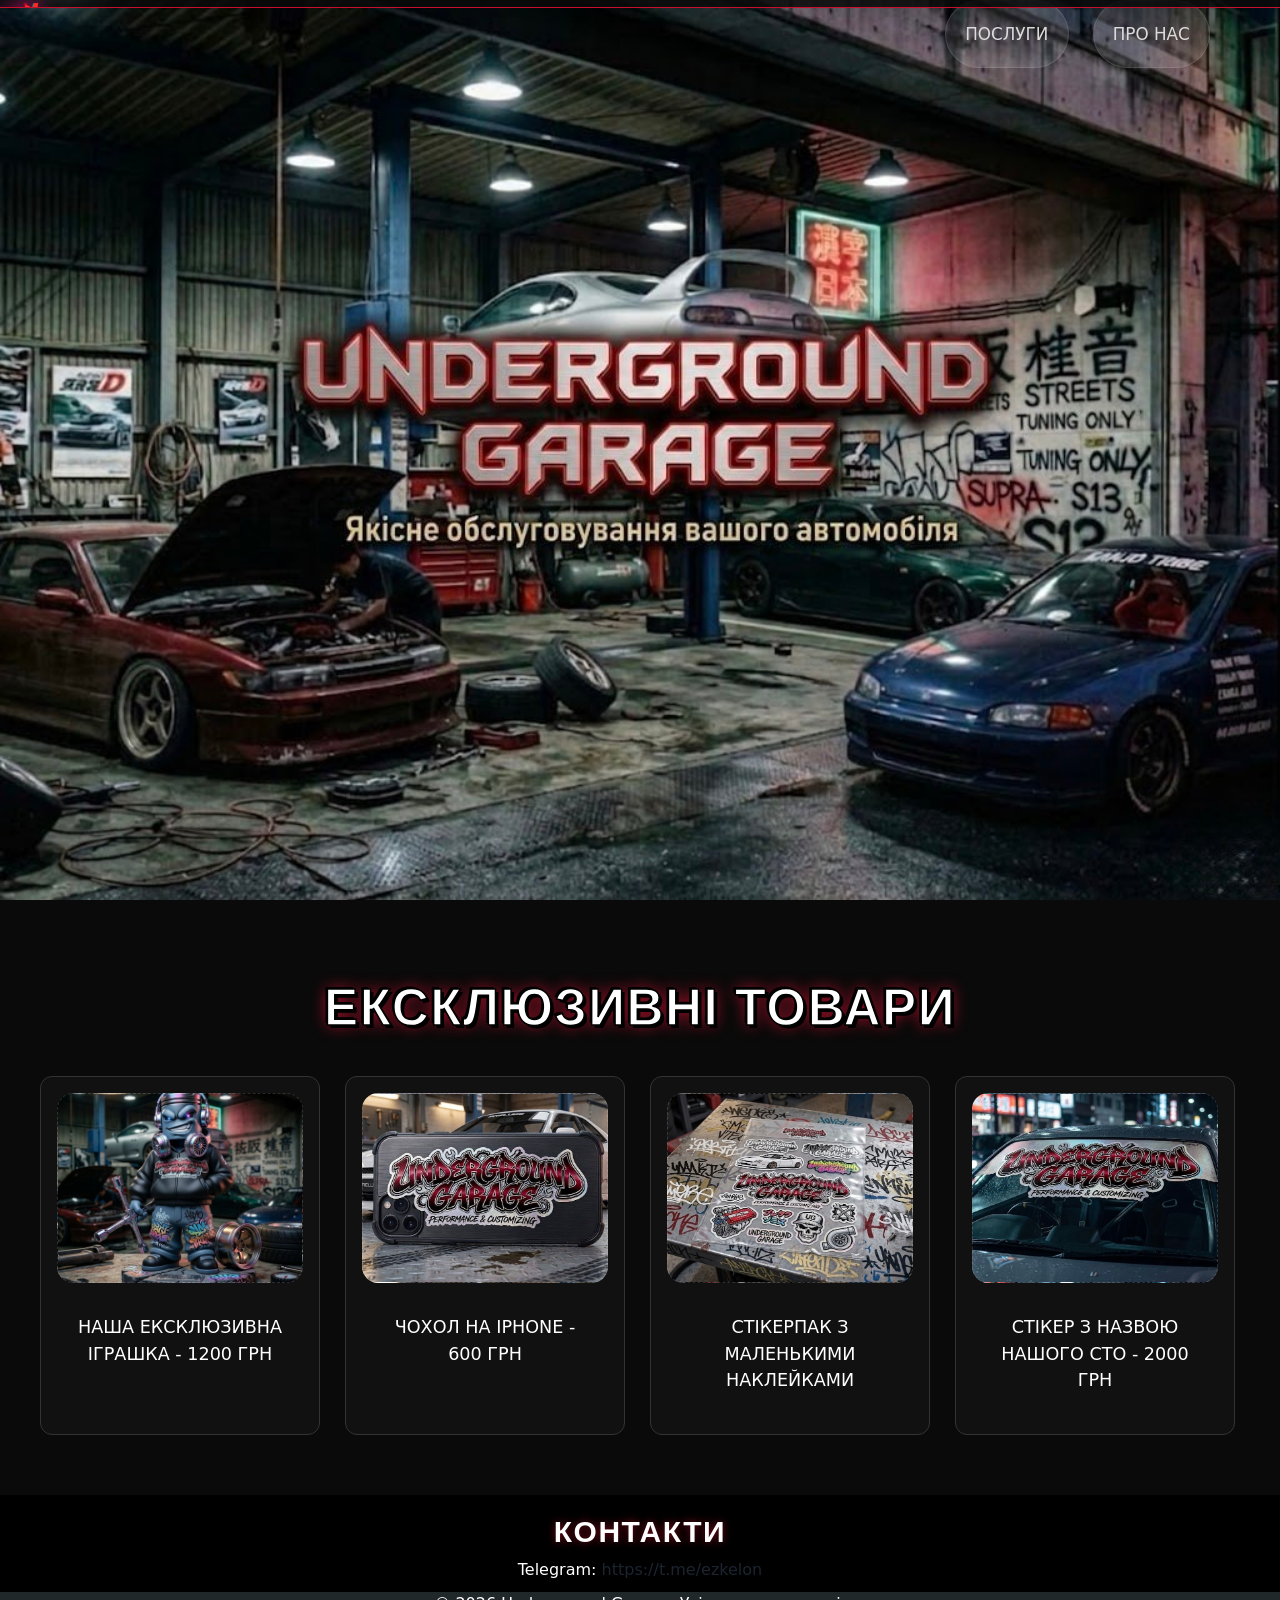
<file: index.html>
﻿<!DOCTYPE HTML>
<html>
<head>
<meta charset="UTF-8">
<title>Underground Garage</title>
<link href="css/bootstrap.css" rel='stylesheet' type='text/css' />
<link href="css/theme-style.css" rel='stylesheet' type='text/css' />
<script src='js/jquery.js'></script>
<script src='js/my.js'></script>
</head>
<body>
<!-- PROGRESS BAR -->
<div class="progress-container">
    <div class="progress-bar" id="progressBar"></div>
    <div class="car" id="car">🏎️</div>
</div>

<!-- Header --> 
<div id="home" class="header">
	<div class="container">
		<nav class="main-nav">
			<!--<a href="index.html" class="home-link">ГОЛОВНА</a>-->
			<a href="services.html">ПОСЛУГИ</a>
			<a href="about.html">ПРО НАС</a>
		</nav>
		<div class="clearfix"></div>
			<div class="hero-text">
			</div>
	</div>
</div>
<!--
<section class="exclusive-products">
    <div class="container">
        <h2 class="text-center section-title">Ексклюзивні товари</h2>
        <div class="product-carousel">
            <button type="button" class="product-card">
                <div class="product-image" style="background-image: url('images/undrnd-sticker.jpg'); background-size: cover; background-position: center;"></div>
                <span>Стікер з назвою нашого СТО - 2000 грн</span>
            </button>
            <button type="button" class="product-card">
                <div class="product-image" style="background-image: url('images/undrgnd-figure.jpg'); background-size: cover; background-position: center;"></div>
                <span>Наша ексклюзивна іграшка - 1200 грн</span>
            </button>
            <button type="button" class="product-card">
                <div class="product-image" style="background-image: url('images/undrgnd-case.jpg'); background-size: cover; background-position: center;"></div>
                <span>Чохол на iPhone - 600 грн</span>
            </button>
            <button type="button" class="product-card">
                <div class="product-image" style="background-image: url('images/undrgnd-stickerpack.jpg'); background-size: cover; background-position: center;"></div>
                <span>Стікерпак з маленькими наклейками</span>
            </button>
            <button type="button" class="product-card">
               <div class="product-image" style="background-image: url('images/undrgnd-charm.jpg'); background-size: cover; background-position: center;"></div>
                <span>Брелок</span>
            </button>
        </div>
    </div>
</section>-->
<section class="products-section">
    <h2 class="section-title">ЕКСКЛЮЗИВНІ ТОВАРИ</h2>
    
    <div class="products-slider">
        <div class="slider-track">
            <!-- Основний набір -->
            <div class="product-card">
                <div class="product-image" style="background-image: url('images/undrgnd-figure.jpg'); background-size: cover; background-position: center;"></div>
                <p>НАША ЕКСКЛЮЗИВНА ІГРАШКА - 1200 ГРН</p>
            </div>
            <div class="product-card">
                <div class="product-image" style="background-image: url('images/undrgnd-case.jpg'); background-size: cover; background-position: center;"></div>
                <p>ЧОХОЛ НА IPHONE - 600 ГРН</p>
            </div>
            <div class="product-card">
                <div class="product-image" style="background-image: url('images/undrgnd-stickerpack.jpg'); background-size: cover; background-position: center;"></div>
                <p>СТІКЕРПАК З МАЛЕНЬКИМИ НАКЛЕЙКАМИ</p>
            </div>
            <div class="product-card">
                <div class="product-image" style="background-image: url('images/undrnd-sticker.jpg'); background-size: cover; background-position: center;"></div>
                <p>СТІКЕР З НАЗВОЮ НАШОГО СТО - 2000 ГРН</p>
            </div>

            <!-- Дублікат для ідеального циклу -->
            <div class="product-card">
                <div class="product-image" style="background-image: url('images/undrgnd-figure.jpg'); background-size: cover; background-position: center;"></div>
                <p>НАША ЕКСКЛЮЗИВНА ІГРАШКА - 1200 ГРН</p>
            </div>
            <div class="product-card">
               <div class="product-image" style="background-image: url('images/undrgnd-case.jpg'); background-size: cover; background-position: center;"></div>
                <p>ЧОХОЛ НА IPHONE - 600 ГРН</p>
            </div>
            <div class="product-card">
                <div class="product-image" style="background-image: url('images/undrgnd-stickerpack.jpg'); background-size: cover; background-position: center;"></div>
                <p>СТІКЕРПАК З МАЛЕНЬКИМИ НАКЛЕЙКАМИ</p>
            </div>
            <div class="product-card">
                <div class="product-image" style="background-image: url('images/undrnd-sticker.jpg'); background-size: cover; background-position: center;"></div>
                <p>СТІКЕР З НАЗВОЮ НАШОГО СТО - 2000 ГРН</p>
            </div>
        </div>
    </div>
</section>
<!-- Footer -->
 <div id="contacts" class="contacts">
	<div class="container">
		<h2 class="text-center">Контакти</h2>
		<p class="text-center">Telegram: <a href="https://t.me/ezkelon" target="_blank" rel="noopener noreferrer">https://t.me/ezkelon</a></p>
	</div>
</div>
<div class="footer">
	<div class="container text-center">
		<p>&copy; 2026 Underground Garage. Усі права захищені.</p>
	</div>
</div>

</body>
</html>
</file>
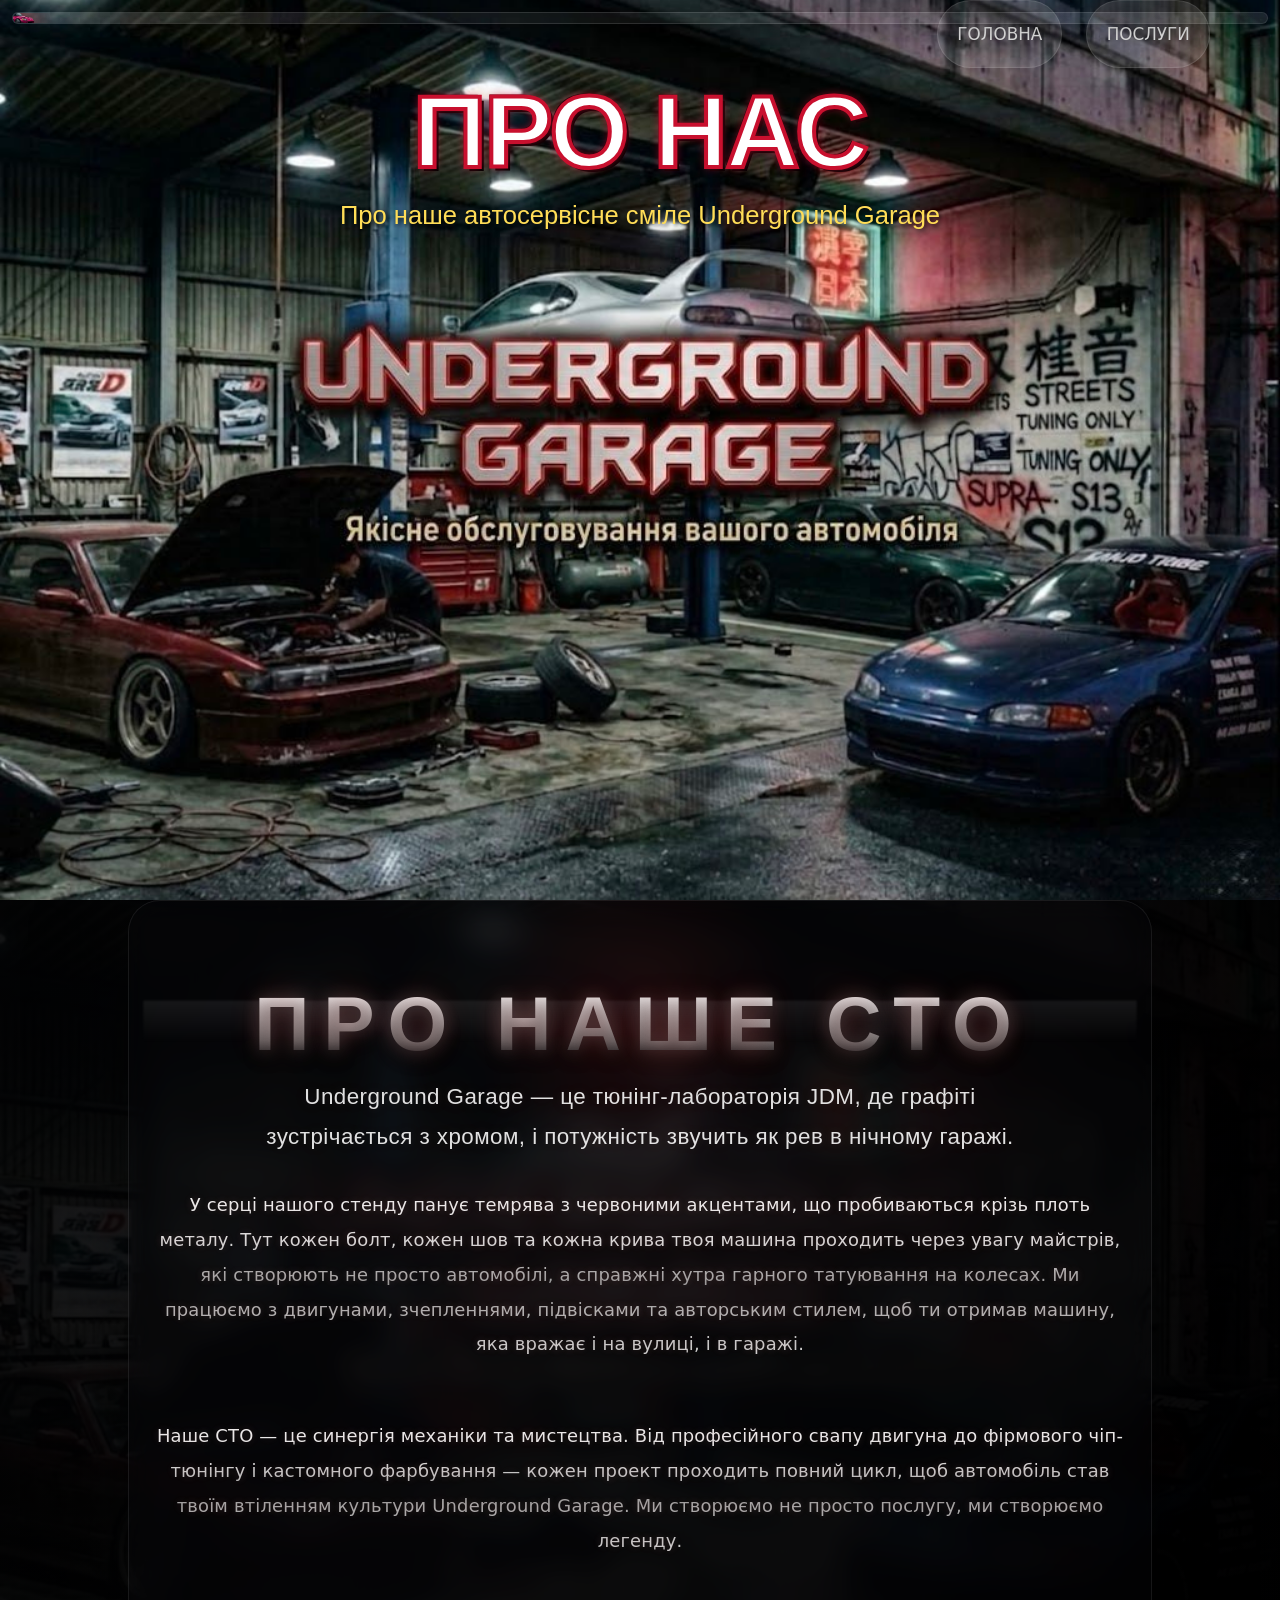
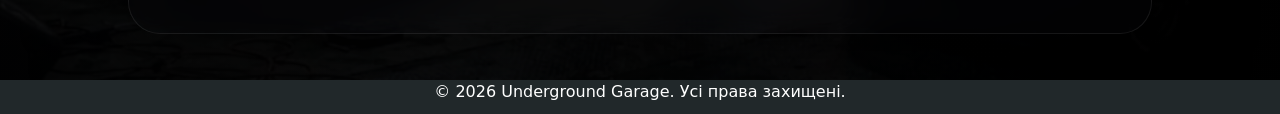
<file: about.html>
<!DOCTYPE HTML>
<html>
<head>
<meta charset="UTF-8">
<title>Underground Garage - Про нас</title>
<link href="css/bootstrap.css" rel='stylesheet' type='text/css' />
<link href="css/theme-style.css" rel='stylesheet' type='text/css' />
<script src='js/jquery.js'></script>
<script src='js/my.js'></script>
</head>
<body>
<div class="scroll-progress">
    <div class="scroll-track">
        <div class="scroll-fill"><div class="scroll-car"></div></div>
    </div>
</div>

<!-- Header --> 
<div id="home" class="header">
	<div class="container">
		<nav class="main-nav">
			<a href="index.html" class="home-link">ГОЛОВНА</a>
			<a href="services.html">ПОСЛУГИ</a>
		</nav>
		<div class="clearfix"></div>
		<div class="hero-text">
			<h1 class="underground-title">ПРО НАС</h1>
			<p class="underground-subtitle">Про наше автосервісне сміле Underground Garage</p>
		</div>
	</div>
</div>

<section class="about-hero">
	<div class="hero-overlay"></div>
	<div class="container about-copy">
		<h1 class="about-title">ПРО НАШЕ СТО</h1>
		<p class="about-intro">Underground Garage — це тюнінг-лабораторія JDM, де графіті зустрічається з хромом, і потужність звучить як рев в нічному гаражі.</p>
		<div class="about-content">
			<p class="about-text">У серці нашого стенду панує темрява з червоними акцентами, що пробиваються крізь плоть металу. Тут кожен болт, кожен шов та кожна крива твоя машина проходить через увагу майстрів, які створюють не просто автомобілі, а справжні хутра гарного татуювання на колесах. Ми працюємо з двигунами, зчепленнями, підвісками та авторським стилем, щоб ти отримав машину, яка вражає і на вулиці, і в гаражі.</p>
			<p class="about-text">Наше СТО — це синергія механіки та мистецтва. Від професійного свапу двигуна до фірмового чіп-тюнінгу і кастомного фарбування — кожен проект проходить повний цикл, щоб автомобіль став твоїм втіленням культури Underground Garage. Ми створюємо не просто послугу, ми створюємо легенду.</p>
		</div>
	</div>
</section>

<!-- Footer -->
<div class="footer">
	<div class="container text-center">
		<p>&copy; 2026 Underground Garage. Усі права захищені.</p>
	</div>
</div>

</body>
</html>
</file>
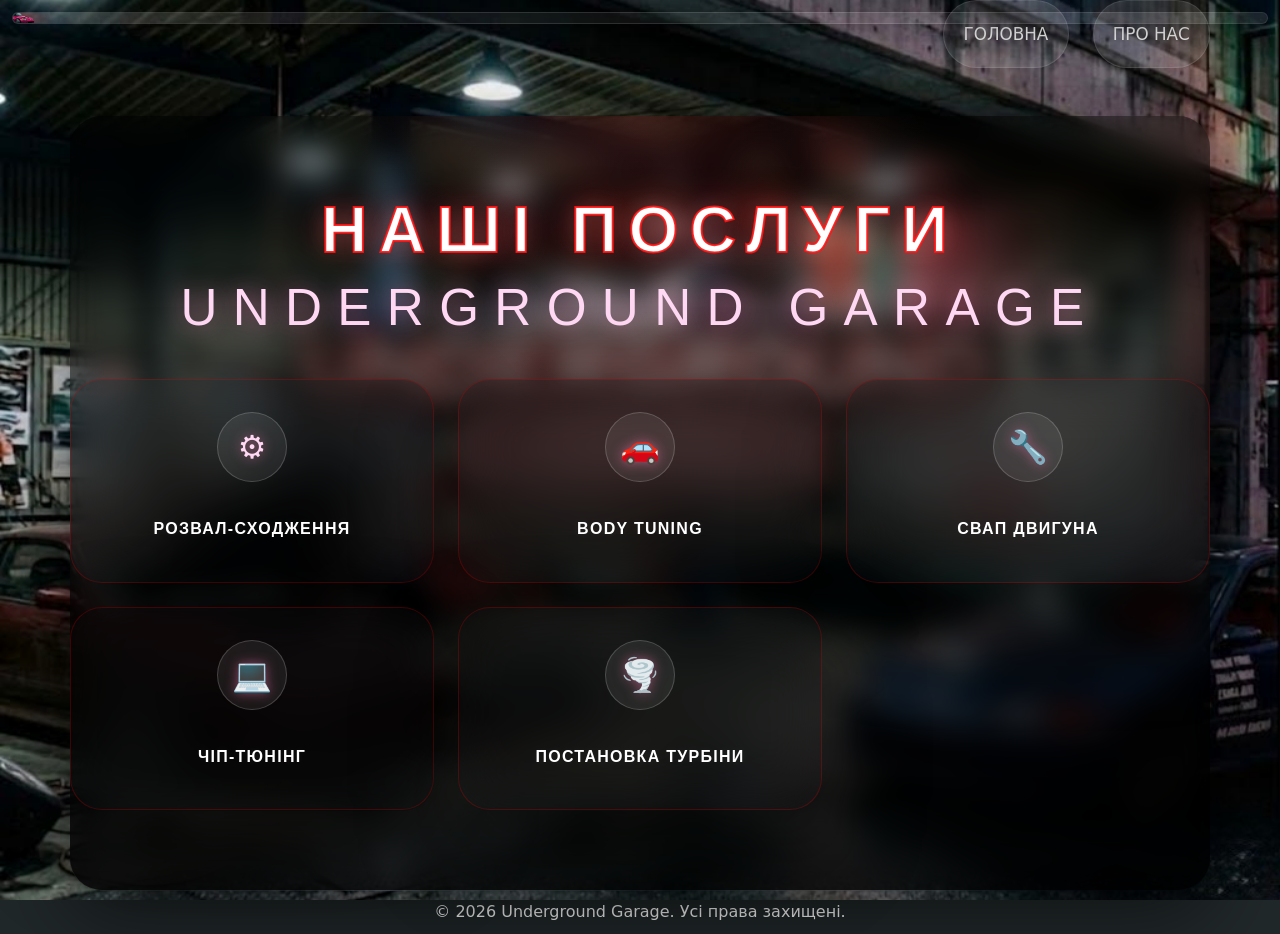
<file: services.html>
<!DOCTYPE HTML>
<html>
<head>
<meta charset="UTF-8">
<title>Underground Garage - Послуги</title>
<link href="css/bootstrap.css" rel='stylesheet' type='text/css' />
<link href="css/theme-style.css" rel='stylesheet' type='text/css' />
<script src='js/jquery.js'></script>
<script src='js/my.js'></script>
</head>
<body>
<div class="scroll-progress">
    <div class="scroll-track">
        <div class="scroll-fill"><div class="scroll-car"></div></div>
    </div>
</div>

<!-- Header --> 
<div id="home" class="header">
	<div class="container">
		<nav class="main-nav">
			<a href="index.html" class="home-link">ГОЛОВНА</a>
			<!--<a href="services.html">ПОСЛУГИ</a>-->
			<a href="about.html">ПРО НАС</a>
		</nav>
		<div class="clearfix"></div>
		<div class="services-hero">
			<div class="hero-copy">
				<h1 class="services-title">НАШІ ПОСЛУГИ</h1>
				<p class="services-logo">UNDERGROUND GARAGE</p>
			</div>
			<div class="services-grid">
				<div class="service-card"><div class="service-icon">⚙</div><h3>Розвал-сходження</h3></div>
				<div class="service-card"><div class="service-icon">🚗</div><h3>Body tuning</h3></div>
				<div class="service-card"><div class="service-icon">🔧</div><h3>Свап двигуна</h3></div>
				<div class="service-card"><div class="service-icon">💻</div><h3>Чіп-тюнінг</h3></div>
				<div class="service-card"><div class="service-icon">🌪️</div><h3>Постановка турбіни</h3></div>
			</div>
		</div>
	</div>
</div>

<!-- Footer -->
<div class="footer">
	<div class="container text-center">
		<p>&copy; 2026 Underground Garage. Усі права захищені.</p>
	</div>
</div>

</body>
</html>
</file>
<file: css/theme-style.css>
﻿html, body{
    font-family: 'Open Sans', sans-serif;
    font-size: 100%;
    margin: 0;
    padding: 0;
    min-height: 100%;
    background-color: #050505;
    color: #fff;
}
body a{
	transition:0.5s all;
	-webkit-transition:0.5s all;
	-moz-transition:0.5s all;
	-o-transition:0.5s all;
	-ms-transition:0.5s all;
}
.scroll-progress {
    position: fixed;
    inset: 0 0 auto 0;
    width: 100%;
    z-index: 9999;
    pointer-events: none;
    padding: 0.75rem 0.75rem 0 0.75rem;
}
.scroll-track {
    position: relative;
    width: 100%;
    height: 12px;
    border-radius: 999px;
    background: rgba(255,255,255,0.06);
    overflow: hidden;
    box-shadow: 0 0 20px rgba(0,0,0,0.35);
    border: 1px solid rgba(255,255,255,0.12);
}
.scroll-fill {
    position: absolute;
    inset: 0 0 auto 0;
    width: 0%;
    height: 100%;
    background: linear-gradient(90deg, rgba(255,0,0,0.9), rgba(220,20,60,0.92), rgba(255,255,255,0.18));
    transition: width 0.15s ease;
}
.scroll-car {
    position: absolute;
    top: 50%;
    right: 0;
    transform: translate(50%, -50%);
    width: 46px;
    height: 26px;
    background-image: url('../images/mini-car.png');
    background-size: contain;
    background-repeat: no-repeat;
    background-position: center;
    filter: drop-shadow(0 0 12px rgba(255, 60, 60, 0.9));
    transition: transform 0.15s ease;
}
.scroll-track::before {
    content: "";
    position: absolute;
    inset: 0;
    background: linear-gradient(90deg, rgba(255,255,255,0.14), transparent 30%, transparent 70%, rgba(255,255,255,0.05));
    pointer-events: none;
}
/*----start-header----*/
.header{
	background:url(../images/undrgndgrg-bg.jpg) no-repeat center center;
	background-size:cover;
	min-height:100vh;
}
.logo{
	float: left;
	margin-top: 2.5em;
}
/*----navbar-nav----*/
.top-nav ul li a{
	color: #ffffff;
	padding: 0.1em 1em;
	font-size: 1.2em;
	font-weight: 500;
}
.top-nav ul li.active a{
	background: url(../images/active-ico.png) no-repeat 50% 100%;
}
.top-nav ul li.contatct-active a{
	border:2px solid #ffffff;
	border-radius:5px;
}
.top-nav ul li.contatct-active a:hover{
	border-color:#FD3B01;
	color:#ffffff;
}
.top-nav ul li a:hover{
	color:#FD3B01;
}
.logo a{
	display:block;
}
.main-nav {
    display: flex;
    justify-content: flex-end;
    gap: 1.5rem;
    font-family: 'Arial Black', sans-serif;
    font-size: 1.05rem;
    text-transform: uppercase;
    color: #dcdcdc;
}

.main-nav a {
    text-decoration: none;
    color: #dcdcdc;
    transition: all 0.25s ease;
    padding: 0.8rem 1.2rem;
    border-radius: 999px;
    background: rgba(220, 220, 220, 0.12);
    border: 1px solid rgba(255, 255, 255, 0.12);
    box-shadow: inset 0 0 18px rgba(255,255,255,0.05);
}

.main-nav a:hover {
    color: #8b0000;
    text-shadow: 0 0 8px rgba(139,0,0,0.7);
    background: rgba(90, 15, 15, 0.18);
    border-color: rgba(139,0,0,0.35);
}

.home-link.hide-on-home {
    display: none !important;
}
/* top-nav */
.top-nav:before,
.top-nav:after {
    content: " ";
    display: table;
}
.top-nav:after {
    clear: both;
}
/*--nav {
	position: relative;
}--*/
nav ul {
	padding: 0;
	float: right;
	margin: 2.2em 0;
}
nav li {
	display: inline;
	position:relative;
}
nav a {
	color: #fff;
	display: inline-block;
	text-align: center;
	text-decoration: none;
	line-height: 40px;
}
nav a:hover{
	text-decoration:none;
	color:#00A2C1;
}
nav a#pull {
	display: none;
}
/*Styles for screen 600px and lower*/
@media screen and (max-width: 768px) {
	nav { 
  		height: auto;
  	}
  	nav ul {
  		width: 100%;
  		display: block;
  		height: auto;
  	}
  	nav li {
  		width: 100%;
  		position: relative;
  	}
  	nav li a {
		border-bottom: 1px solid #eee;
	}
  	nav a {
	  	text-align: left;
	  	width: 100%;
	  	text-indent: 25px;
  	}
  	
}
/*Styles for screen 515px and lower*/
@media only screen and (max-width : 768px) {
	nav {
		border-bottom: 0;
	}
	nav ul {
		display: none;
		height: auto;
		margin:0;
		background: #fff;
		margin-top: 20px;
	}
	nav a#pull {
		display: block;
		position: relative;
		color: #876A6D;
		text-align: right;
		position: absolute;
		top:15px;
		right: 0px;
	}
	nav a#pull:after {
		content:"";
		background: url('nav-icon.png') no-repeat;
		width: 30px;
		height: 30px;
		display: inline-block;
		position: absolute;
		right: 15px;
		top: 10px;
	}
	nav a#pull img{
		margin-right:2%;
	}
	.top-nav ul li a {
		color: #2C3E50;
		padding: 0em 0;
	}
}
/*Smartphone*/
@media only screen and (max-width : 320px) {
	nav li {
		display: block;
		float: none;
		width: 100%;
	}
	nav li a {
		border-bottom: 1px solid #576979;
	}
}
/*---- start-slide-text----*/
.slide-text{
	margin-top: 10em;
}
.slide-text h1{
	color:#ffffff;
	font-family: 'Droid Serif', serif;
	font-size: 3.2em;
	font-weight:700;
}
.slide-text span{
	color: #ffffff;
	font-size: 2em;
	display: block;
}

.underground-title {
    font-family: 'Impact', 'Arial Black', sans-serif;
    font-size: clamp(3.5rem, 8vw, 7rem);
    font-weight: 900;
    text-transform: uppercase;
    color: #ffffff;
    -webkit-text-stroke: 4px #c8102e;
    text-shadow: 
        0 0 10px rgba(200, 16, 46, 0.8),
        4px 4px 0 #000,
        -2px -2px 0 #000;
    letter-spacing: -2px;
    line-height: 0.85;
    text-align: center;
    margin: 0.2em 0 0.3em;
}

.underground-subtitle {
    font-family: 'Arial', sans-serif;
    font-size: clamp(1.1rem, 2.5vw, 1.6rem);
    color: #ffdd57;
    text-align: center;
    text-shadow: 2px 2px 4px rgba(0,0,0,0.8);
    margin-top: -10px;
}

.about-hero {
    position: relative;
    min-height: calc(100vh - 120px);
    background: url(../images/undrgndgrg-bg.jpg) no-repeat center center / cover;
    overflow: hidden;
}

.about-hero::before {
    content: "";
    position: absolute;
    inset: 0;
    background:
        radial-gradient(circle at 50% 15%, rgba(255, 48, 48, 0.16), transparent 18%),
        linear-gradient(135deg, rgba(8, 8, 12, 0.75), rgba(0, 0, 0, 0.92));
    pointer-events: none;
    z-index: 1;
}

.hero-overlay {
    position: absolute;
    inset: 0;
    background: radial-gradient(circle at center, transparent 0%, rgba(0,0,0,0.28) 45%, rgba(0,0,0,0.75) 100%);
    z-index: 2;
    pointer-events: none;
}

.about-copy {
    position: relative;
    z-index: 3;
    max-width: 1024px;
    margin: 0 auto;
    padding: 5.5rem 1.5rem 4rem;
    backdrop-filter: blur(14px);
    background: rgba(10, 10, 14, 0.24);
    border: 1px solid rgba(255,255,255,0.08);
    border-radius: 2rem;
    box-shadow: 0 30px 90px rgba(0,0,0,0.55);
}

.about-title {
    font-family: 'Impact', 'Arial Black', sans-serif;
    font-size: clamp(3.5rem, 6vw, 6.2rem);
    text-transform: uppercase;
    letter-spacing: 0.18em;
    line-height: 0.9;
    text-align: center;
    margin: 0 0 1.2rem;
    color: transparent;
    background: linear-gradient(180deg, #f7f7f7 0%, #d1d1d1 20%, #a9a9a9 45%, #6b6b6b 75%, #121214 100%);
    -webkit-background-clip: text;
    background-clip: text;
    text-shadow:
        0 0 18px rgba(255, 255, 255, 0.22),
        0 0 30px rgba(255, 0, 0, 0.20),
        0 8px 16px rgba(0,0,0,0.45);
    position: relative;
}

.about-title::after {
    content: "";
    position: absolute;
    inset: 0;
    z-index: -1;
    transform: translateY(0.16em) scale(1.02);
    background: linear-gradient(180deg, rgba(255,255,255,0.08), transparent 60%);
    filter: blur(1px);
}

.about-title:hover {
    text-shadow:
        0 0 34px rgba(255, 60, 60, 0.95),
        0 0 48px rgba(255, 0, 0, 0.60),
        0 10px 26px rgba(0,0,0,0.60);
}

.about-intro {
    font-family: 'Arial', sans-serif;
    max-width: 820px;
    margin: 0 auto 2rem;
    color: rgba(255,255,255,0.88);
    font-size: clamp(1.05rem, 1.8vw, 1.4rem);
    text-align: center;
    line-height: 1.75;
    letter-spacing: 0.02em;
    text-shadow: 0 0 12px rgba(255,255,255,0.10), 0 0 20px rgba(255,0,0,0.10);
}

.about-content {
    display: grid;
    gap: 1.5rem;
}

.about-text {
    color: transparent;
    background: linear-gradient(180deg, #f4f4f4 0%, #d9d9d9 30%, #9a9a9a 55%, #d6d6d6 100%);
    -webkit-background-clip: text;
    background-clip: text;
    font-size: clamp(1rem, 1.4vw, 1.12rem);
    line-height: 1.95;
    letter-spacing: 0.01em;
    text-shadow: 0 0 8px rgba(255,255,255,0.16), 0 0 12px rgba(255,20,20,0.10);
    transition: text-shadow 0.25s ease;
}

.about-text:hover {
    text-shadow:
        0 0 24px rgba(255, 85, 85, 0.95),
        0 0 34px rgba(255, 10, 10, 0.65),
        0 10px 24px rgba(0,0,0,0.22);
}

.about-text + .about-text {
    margin-top: 1.4rem;
}

.exclusive-products {
    padding: 4rem 0 2rem;
    background: linear-gradient(180deg, rgba(0,0,0,0) 0%, rgba(5,5,5,1) 20%);
}
.services-hero {
    position: relative;
    padding: 4rem 0 5rem;
    background: rgba(0,0,0,0.08);
    margin-top: 3rem;
    border-radius: 2rem;
    box-shadow: inset 0 0 120px rgba(0,0,0,0.38), 0 24px 80px rgba(0,0,0,0.55);
}
.services-hero::before {
    content: "";
    position: absolute;
    inset: 0;
    background: linear-gradient(180deg, rgba(0,0,0,0.2), rgba(0,0,0,0.75)), radial-gradient(circle at top, rgba(255,50,50,0.18), transparent 30%);
    pointer-events: none;
    border-radius: 2rem;
    backdrop-filter: blur(14px);
}
.services-hero .hero-copy {
    position: relative;
    z-index: 1;
    text-align: center;
    margin-bottom: 2rem;
}
.services-title {
    color: #ffffff;
    font-family: 'Impact', 'Arial Black', sans-serif;
    font-size: clamp(3rem, 5vw, 5.5rem);
    text-transform: uppercase;
    letter-spacing: 0.18em;
    line-height: 0.95;
    text-shadow:
        0 0 22px rgba(255,255,255,0.18),
        0 0 35px rgba(255,32,32,0.6);
    -webkit-text-stroke: 2px rgba(255,20,20,0.9);
}
.services-logo {
    color: #ffd8f4;
    font-family: 'Arial Black', sans-serif;
    font-size: clamp(2.4rem, 4vw, 4rem);
    letter-spacing: 0.30em;
    margin-top: 0.6rem;
    text-shadow: 0 0 22px rgba(255,100,175,0.5), 0 0 35px rgba(255,255,255,0.14);
    position: relative;
    z-index: 1;
}
.services-grid {
    position: relative;
    z-index: 1;
    display: grid;
    grid-template-columns: repeat(3, minmax(0, 1fr));
    gap: 1.5rem;
}
.service-card {
    background: rgba(12, 12, 18, 0.14);
    border: 1px solid rgba(255, 0, 0, 0.22);
    backdrop-filter: blur(28px);
    border-radius: 2rem;
    padding: 2rem 1.6rem;
    color: #f7f7f7;
    display: flex;
    flex-direction: column;
    align-items: center;
    justify-content: center;
    gap: 1rem;
    box-shadow: 0 38px 100px rgba(0,0,0,0.42);
    transition: transform 0.35s ease, border-color 0.35s ease, box-shadow 0.35s ease, background 0.35s ease;
}
.service-card:hover {
    transform: translateY(-10px) scale(1.02);
    background: rgba(16, 16, 28, 0.25);
    border-color: rgba(255, 40, 40, 0.65);
    box-shadow: 0 45px 130px rgba(220, 20, 60, 0.34);
}
.service-icon {
    width: 70px;
    height: 70px;
    border-radius: 50%;
    background: rgba(255,255,255,0.08);
    border: 1px solid rgba(255,255,255,0.18);
    display: grid;
    place-items: center;
    font-size: 2rem;
    color: #ffd8f4;
    text-shadow: 0 0 12px rgba(255,120,180,0.5);
}
.service-card h3 {
    font-size: 1rem;
    font-weight: 700;
    text-transform: uppercase;
    letter-spacing: 0.08em;
    line-height: 1.35;
    text-align: center;
    color: #ffffff;
    text-shadow: 0 0 10px rgba(255,255,255,0.08);
}
.services-hero, .services-hero .hero-copy, .services-logo, .services-grid, .service-card {
    position: relative;
}
@media (max-width: 1080px) {
    .services-grid {
        grid-template-columns: repeat(2, minmax(0, 1fr));
    }
}
@media (max-width: 720px) {
    .services-hero {
        margin-top: 2rem;
        padding: 3rem 1rem 4rem;
    }
    .services-title {
        font-size: clamp(2.4rem, 8vw, 4rem);
    }
    .services-logo {
        font-size: clamp(1.8rem, 6vw, 2.8rem);
    }
    .services-grid {
        grid-template-columns: 1fr;
    }
}
.services-list {
    list-style: none;
    padding: 0;
    margin: 2rem auto 0;
    max-width: 720px;
    display: grid;
    grid-template-columns: repeat(auto-fit, minmax(220px, 1fr));
    gap: 1rem;
}
.services-list li {
    background: rgba(255,255,255,0.06);
    border: 1px solid rgba(255,255,255,0.12);
    border-radius: 1rem;
    padding: 1rem 1.2rem;
    color: #f4f4f4;
    box-shadow: inset 0 0 20px rgba(255,255,255,0.03);
    transition: transform 0.25s ease, border-color 0.25s ease;
}
.services-list li:hover {
    transform: translateY(-3px);
    border-color: rgba(255,221,87,0.45);
}
.exclusive-products .section-title {
    color: #ffffff;
    font-size: clamp(2rem, 3vw, 3rem);
    margin-bottom: 1.5rem;
    text-transform: uppercase;
    letter-spacing: 0.2rem;
}
.product-carousel {
    display: flex;
    gap: 1rem;
    overflow-x: auto;
    scroll-snap-type: x mandatory;
    padding-bottom: 1rem;
    -webkit-overflow-scrolling: touch;
    perspective: 1400px;
}
.product-carousel::-webkit-scrollbar {
    height: 10px;
}
.product-carousel::-webkit-scrollbar-track {
    background: rgba(255,255,255,0.08);
}
.product-carousel::-webkit-scrollbar-thumb {
    background: rgba(255,221,87,0.65);
    border-radius: 999px;
}
.product-card {
    min-width: 240px;
    max-width: 280px;
    flex: 0 0 auto;
    scroll-snap-align: start;
    background: rgba(255,255,255,0.06);
    border: 1px solid rgba(255,255,255,0.12);
    border-radius: 1.25rem;
    padding: 1rem;
    color: #ffffff;
    text-align: center;
    cursor: pointer;
    transform-style: preserve-3d;
    transition: transform 0.35s ease, box-shadow 0.35s ease, border-color 0.35s ease;
}
.product-card:hover {
    transform: translateY(-6px) scale(1.03);
    box-shadow: 0 24px 60px rgba(0,0,0,0.35);
    border-color: #ffdd57;
}
.product-card.tilt {
    transition: transform 0.12s ease;
}
.product-card .product-image {
    min-height: 190px;
    border-radius: 1rem;
    margin-bottom: 1rem;
    background: rgba(255,255,255,0.08);
    border: 1px dashed rgba(255,255,255,0.15);
    display: flex;
    align-items: center;
    justify-content: center;
    color: rgba(255,255,255,0.65);
    font-size: 0.95rem;
    text-transform: uppercase;
    letter-spacing: 0.12em;
}
.product-card span {
    display: block;
    font-size: 1rem;
    font-weight: 700;
    line-height: 1.35;
    letter-spacing: 0.02em;
    text-transform: uppercase;
}
.product-card strong {
    display: block;
    margin-top: 0.75rem;
    font-size: 0.85rem;
    color: #ffdd57;
    font-weight: 600;
}
.product-card:focus {
    outline: 2px solid #ffdd57;
    outline-offset: 3px;
}

.slide-btn{
	color: #fff;
	background: #FD3B01;
	font-size: 1.2em;
	padding: 0.7em 1.8em;
	display: inline-block;
	border-radius: 0.3em;
	-webkit-border-radius: 0.3em;
	-moz-border-radius: 0.3em;
	-o-border-radius: 0.3em;
	margin-top: 0.5em;
}
.slide-btn:hover{
	background:#394346;
	color:#FFF;
	text-decoration:none;
}
/*------start-features-----*/
.features{
	padding:5em 0;
}
.head h3{
	color:#394346;
	font-size:2em;
	font-family: 'Droid Serif', serif;
	font-weight:700;
	margin: 0 0 0.5em 0;
}
.head p{
	color: #8E999C;
	margin: 0 auto;
	width: 64%;
	font-size: 1em;
	line-height: 1.5em;
}
.head h3 span{
	width:12px;
	height:20px;
	display:inline-block;
	background:url(../images/arrow-icon.png)no-repeat 0px 0px;
}
.head-moto-img
{
	width: 160px;
	height: 125px;
}
.features-grid span{
	height:140px;
	width:140px;
	display:inline-block;
	background:#F3F3F3;
	border:10px solid #EBEBEB;
	border-radius:30em;
	-webkit-border-radius:30em;
	-moz-border-radius:30em;
	-o-border-radius:30em;
	-ms-border-radius:30em;
	transition:0.5s all;
	-webkit-transition:0.5s all;
	-moz-transition:0.5s all;
	-o-transition:0.5s all;
	-ms-transition:0.5s all;
}
.features-grid span i{
	font-size: 3em;
	color: #FD3B01;
	margin-top: 0.8em;
	transition:0.5s all;
	-webkit-transition:0.5s all;
	-moz-transition:0.5s all;
	-o-transition:0.5s all;
	-ms-transition:0.5s all;
} 
.features-grid h3 a{
	color: #8E999C;
	font-size: 1.1em;
	font-weight: 600;
}
.features-grid h3 a:hover{
	text-decoration:none;
	color:#8E999C;
}
.features-grid p{
	color: #8E999C;
	font-size: 1em;
	line-height: 1.5em;
}
.features-grid:hover span{
	background:#FD3B01;
	border-color:#FFDCD1;
}
.features-grid:hover i{
	color: #FFF;
}
.features-grids{
	padding: 4em 0 0em;
}
/*---- start-work----*/
.work{
	background: #4F4F57;
	padding: 5em 0;
}
.work-head h3,.work-head p{
	color:#FFF;
}
.work-grid span{
	width:140px;
	height:140px;
	display:inline-block;
	background:#91919D;
	border:6px solid #494951;
	border-radius:30em;
	-webkit-border-radius:30em;
	-moz-border-radius:30em;
	-o-border-radius:30em;
	-ms-border-radius:30em;
	z-index: 999;
	transition:0.5s all;
	-webkit-transition:0.5s all;
	-moz-transition:0.5s all;
	-o-transition:0.5s all;
	-ms-transition:0.5s all;
}
.w-icon{
	text-align:center;
}
.w-icon i{
	color: #FFF;
	font-size: 2.2em;
	margin-top: 1.4em;
	transition:0.5s all;
	-webkit-transition:0.5s all;
	-moz-transition:0.5s all;
	-o-transition:0.5s all;
	-ms-transition:0.5s all;
}
.work-info h4{
	color: #FFF;
	font-weight: 600;
	font-size: 1.6em
}
.work-info p{
	color: #FFF;
	font-size: 0.875em;
}
.work-grids{
	margin-top:4em;
}
.center-work-grid{
	margin-top: 8em;
}
.work-grids{
	position:relative;
}
.work-map{
	width: 757px;
	height: 237px;
	background: url(../images/work-map.png) no-repeat 0px 0px;
	display: inline-block;
	position: absolute;
	top: 0px;
	left:10%;
}
.work-grid:hover span{
	background:#F3F3F3;
	border-color:#EBEBEB;
}
.work-grid:hover .w-icon i{
	color:#FD3B01;
}
/*---- //End-work----*/
/*----start-portfolio-----*/
.portfolio-box{
	padding: 3.5em 0 0em;
}
#filters {
	margin: 0em 0 1.2em;
	padding: 0;
	list-style: none;
	text-align: center;
}
	#filters li {
		display:inline-block;
	}
	#filters li span {
		display: inline-block;
		padding: 10px 15px;
		text-decoration: none;
		color: #485B5F;
		cursor: pointer;
		font-size: 1em;
	}
	#filters li span.active {
		color: #FD3B01;
	}
 	#portfoliolist .portfolio {
		width: 33.33333%;
		display:none;
		float:left;
		overflow:hidden;
		background: #fff;
	}	
	.portfolio-wrapper {
		overflow: hidden;
		position: relative !important;
		cursor: pointer;
	}
	.portfolio img {
		max-width:100%;
		/*--position: relative;--*/
		transition: all 300ms!important;
		-webkit-transition: all 300ms!important;
		-moz-transition: all 300ms!important;
		display: block;
	}
	.portfolio .label {
		position: absolute;
		width: 100%;
		height:40px;
		bottom:-40px;
	}
	.portfolio .label-bg {
			background: #22B4B8;
			width: 100%;
			height:100%;
			position: absolute;
			top:0;
			left:0;
		}
		.portfolio .label-text {
			color:#fff;
			position: relative;
			z-index:500;
			padding:5px 8px;
		}
			.portfolio .text-category {
				display:block;
				font-size:9px;
				font-size: 12px;
				text-transform:uppercase;
			}

/*	Strip
/*-----------------------------------------------------------------------------------*/
.b-link-stripe{
	position:relative;
	display:inline-block;
	vertical-align:top;
	font-weight: 300;
	overflow:hidden;
}
.b-link-stripe .b-wrapper{
	position:absolute;
	width:100%;
	height:100%;
	top:0;
	left:0;
	text-align:center;
	color:#ffffff;
	overflow:hidden;
}
.b-link-stripe .b-line{
	position:absolute;
	top:0;
	bottom:0;
	width:20%;
	background:rgba(75, 202, 255, 0.85);
	transition:all 0.5s linear;
	-moz-transition:all 0.5s linear;
	-ms-transition:all 0.5s linear;
	-o-transition:all 0.5s linear;
	-webkit-transition:all 0.5s linear;
	opacity:0;
	visibility:hidden; /* lt-ie9 */
}
/* lt-ie9 */
.b-link-stripe:hover .b-line{
	visibility:visible;
}
.b-link-stripe .b-line1{
	left:0;
}
.b-link-stripe .b-line2{
	left:20%;
	transition-delay:0.1s !important;
	-moz-transition-delay:0.1s !important;
	-ms-transition-delay:0.1s !important;
	-o-transition-delay:0.1s !important;
	-webkit-transition-delay:0.1s !important;
}
.b-link-stripe .b-line3{
	left:40%;
	transition-delay:0.2s !important;
	-moz-transition-delay:0.2s !important;
	-ms-transition-delay:0.2s !important;
	-o-transition-delay:0.2s !important;
	-webkit-transition-delay:0.2s !important;
}
.b-link-stripe .b-line4{
	left:60%;
	transition-delay:0.3s !important;
	-moz-transition-delay:0.3s !important;
	-ms-transition-delay:0.3s !important;
	-o-transition-delay:0.3s !important;
	-webkit-transition-delay:0.3s !important;
}
.b-link-stripe .b-line5{
	left:80%;
	transition-delay:0.4s !important;
	-moz-transition-delay:0.4s !important;
	-ms-transition-delay:0.4s !important;
	-o-transition-delay:0.4s !important;
	-webkit-transition-delay:0.4s !important;
}
.b-link-stripe:hover .b-line{
	opacity:1;
}
/*-----------------------------------------------------------------------------------*/
/*	Animation effects
/*-----------------------------------------------------------------------------------*/
.b-animate-go{
	text-decoration:none;
}
.b-animate{
	transition: all 0.5s;
	-moz-transition: all 0.5s;
	-ms-transition: all 0.5s;
	-o-transition: all 0.5s;
	-webkit-transition: all 0.5s;
	visibility: hidden;
	font-size:1.1em;
	font-weight:700;
}
.b-animate img{
	margin-top:38%;
	display: -webkit-inline-box;
}
/* lt-ie9 */
.b-animate-go:hover .b-animate{
	visibility:visible;
}
.b-from-left{
	position: relative;
	left: -100%;
	background: rgba(252, 155, 126, 0.78);
	background-size: 100% 100%;
	top: 0px;
	margin: 0;
	min-height: 256px;
}
.b-animate-go:hover .b-from-left{
	left:0;
}
/*----start-port-grid-text----*/
.port-grid-text{
	background: #4F4F57;
	width: 50%;
	float: left;
	text-align: center;
	min-height: 256px;
	position:relative;
}
.port-grid-pic{
	width:50%;
	float:left;
}
.port-grid-text p{
	color: #FFF;
	margin-top: 7em;	
}
.arrow-icon1{
	height: 23px;
	width: 26px;
	display: block;
	background: url(../images/arrow-icon1.png) no-repeat 0px 0px;
	position: absolute;
	right: -20px;
	z-index: 999;
	top: 45%;
}
.port-grid-text-c{
	background:#A4B7CF;
}
.arrow-icon1-l{
	background: url(../images/arrow-icon1-l.png) no-repeat 0px 0px;
}
.arrow-icon1-r{
	background: url(../images/arrow-icon1-r.png) no-repeat 0px 0px;
	left: -20px;
}
/*----start-blog----*/
.blog{
	padding:3em 0;
}
.blog-time-line{
	background:url(../images/fanera4.png) no-repeat 0px 0px;
	background-size:100% 100%;
	position:relative;
	margin: 3em 0 0 0;
}
.categorie{
	color:#959594;
	display:none;
}
.categorie a{
	color:#FD3B01;
}
.categorie a:hover{
	color:#394346;
	text-decoration:none;
}
.post-head a{
	color: #394346;
	font-size: 1.6em;
	margin: 0.5em 0;
	display: block;
	padding:0;
}
.post-head a:hover{
	text-decoration:none;
	color:#FD3B01;
}
.blog-post-info p{
	color: #394346;
	font-size: 1em;
	line-height: 1.5em;
	margin: 0;
	width: 80%;
}
.blog-post-date span{
	width: 90px;
	height: 90px;
	display: inline-block;
	background: #FD3B01;
	border-radius: 30em;
	text-align: center;
	color: #fff;
	-webkit-border-radius: 30em;
	-moz-border-radius: 30em;
	-o-border-radius: 30em;
	-ms-border-radius: 30em;
}
.blog-post-date span label{
	font-weight: normal;
	margin: 1.5em 0 0 0;
	font-size: 1.2em;
}
.blog-post{
	margin-bottom: 5em;
}

.blog-post-date {
	z-index: 999;
}
.blog-time-line-right {
	background: rgba(255, 255, 255, 0.74);
	padding: 3em 0;
}

devices



/*----start-blog----*/
.blog1{
	padding:3em 0;
}
.blog1-time-line{
	background:url(../images/new keyboard.jpg) no-repeat 0px 0px;
	background-size:100% 100%;
	position:relative;
	margin: 3em 0 0 0;
}
.categorie{
	color:#959594;
	display:none;
}
.categorie a{
	color:#FD3B01;
}
.categorie a:hover{
	color:#394346;
	text-decoration:none;
}
.post-head a{
	color: #394346;
	font-size: 1.6em;
	margin: 0.5em 0;
	display: block;
	padding:0;
}
.post-head a:hover{
	text-decoration:none;
	color:#FD3B01;
}
.blog-post-info p{
	color: #394346;
	font-size: 1em;
	line-height: 1.5em;
	margin: 0;
	width: 80%;
}
.blog-post-date span{
	width: 90px;
	height: 90px;
	display: inline-block;
	background: #FD3B01;
	border-radius: 30em;
	text-align: center;
	color: #fff;
	-webkit-border-radius: 30em;
	-moz-border-radius: 30em;
	-o-border-radius: 30em;
	-ms-border-radius: 30em;
}
.blog-post-date span label{
	font-weight: normal;
	margin: 1.5em 0 0 0;
	font-size: 1.2em;
}
.blog-post{
	margin-bottom: 5em;
}

.blog-post-date {
	z-index: 999;
}
.blog-time-line-right {
	background: rgba(255, 255, 255, 0.74);
	padding: 3em 0;
}

/*---- start-testmonials----*/
.test-monial-time-line{
	position:relative;
	margin: 2em 0;
}
.test-monial-time-line-left-text p{
	color: #8E999C;
	font-size: 0.875em;
	line-height: 1.5em;
}
.test-monial-time-line-left-pic{
	text-align:center;
}
.test-monial-time-line-left-pic a{
	color: #394346;
	font-size: 1.1em;
	font-weight: 600;
	margin: 0.2em 0;
	display: block;
}
.test-monial-time-line-left-pic a:hover{
	text-decoration:none;
	color:#FD3B01;
}
.test-monial-time-line-left-pic img{
	border-radius:5px;
	display:inline-block;
}
.test-monial-time-line-grid{
	position:relative;
}
.grid-point{
	height: 40px;
	width: 40px;
	display: block;
	background: #FD3B01;
	border: 6px solid #DEDEDE;
	border-radius: 30em;
	position: absolute;
	right: -6.5%;
	top: 22px;
	z-index: 999;
	-webkit-border-radius: 30em;
	-moz-border-radius: 30em;
	-o-border-radius: 30em;
	-ms-border-radius: 30em;
}
.grid-point1{
	left: -6.5%;
	top: 22px;
}
.test-monial-timeline-connector span{
	width: 1px;
	height: 500px;
	background: #E1E1E1;
	position: absolute;
	left: 50%;
}
.test-monial-time-line-grid-l1{
	margin-top: 37%;
}
.test-monial-time-line-grid-r1{
	margin-top:10%;
}
.test-monial-time-line-grid-r2{
	margin-top:60%;
}
.testmonials{
	padding: 3em 0 4em;
}
.more-testmonial-time-line{
	background: #00AEEF;
	height: 70px;
	width: 70px;
	display: block;
	position: absolute;
	text-align: center;
	color: #FFF;
	border-radius: 30em;
	-moz-border-radius: 30em;
	-o-border-radius: 30em;
	-ms-border-radius: 30em;
	-webkit-border-radius: 30em;
	-moz-border-radius: 30em;
	-o-border-radius: 30em;
	-ms-border-radius: 30em;
	position: absolute;
	left: 47%;
	bottom: -23%;
}
.more-testmonial-time-line:hover{
	text-decoration:none;
	color:#FFF;
	background:#FD3B01;
}
.more-testmonial-time-line span{
	margin-top: 1.4em;
	display: block;
}
.contact-map iframe{
	width:100%;
	min-height:600px;
}
.contact-left h3{
	color: #394346;
	font-size: 2em;
	font-family: 'Droid Serif', serif;
	font-weight: 700;
	margin: 0 0 0.5em 0;
}
.contact-left h3 span{
	width: 12px;
	height: 20px;
	display: inline-block;
	background: url(../images/arrow-icon.png)no-repeat 0px 0px;
}
.contact-left p i{
	color:#FD3B01;
}
.contact-left p{
	color:#394346;
	font-size:1.2em;
}
.contact-left input[type="text"],.contact-left textarea{
	border:1px solid #E0E0E0;
	border-radius:0.3em;
	padding:1em;
	width:100%;
	margin:10px 0;
	color:#BBBBBB;
	outline:none;
}
.contact-left textarea{
	height:150px;
	resize:none;
}
.conditions label{
	color:#E91010;
	font-size:0.875em;
	font-weight:normal;
}
.contact-left input[type="submit"]{
	background: #FD3B01;
	text-transform: uppercase;
	color: #FFF;
	font-size: 1em;
	border: none;
	padding: 0.8em 3em;
	transition:0.5s all;
	-webkit-transition:0.5s all;
	-moz-transition:0.5s all;
	-o-transition:0.5s all;
	-ms-transition:0.5s all;
	border-radius: 0.3em;
	-webkit-border-radius: 0.3em;
	-moz-border-radius: 0.3em;
	-o-border-radius: 0.3em;
	outline:none;
}
.contact-left input[type="submit"]:hover{
	background:#394346;
}
.contact-grids{
	position: absolute;
	top: 0;
	width: 100%;
}
.contact{
	position: relative;
	margin-top: 7em;
}
.contact-left{
	background: rgba(255, 255, 255, 0.81);
	padding: 3em;
}
.contact-right{
	position:relative;
}
.pin-map{
	height: 45px;
	width: 28px;
	display: block;
	background: url(../images/map-pin.png) no-repeat 0px 0px;
	left: 50%;
	position: absolute;
	top: 250px;
	transition:0.5s all;
	-webkit-transition:0.5s all;
	-moz-transition:0.5s all;
	-o-transition:0.5s all;
	-ms-transition:0.5s all;
}
.pin-map:hover{
	top: 245px;
	cursor:pointer;
}
/*-----start-footer----*/
.footer{
	background:#21282A;
}
.footer-left{
	text-align:center;
	margin:1.8em 0;
}
.footer-left a img{
	display:inline-block;
}
.footer-left p{
	color: #FFF;
	margin:0.8em 0 0;
}
.footer-left p a{
	color:#00AEEF;
}
.footer-left p a:hover{
	text-decoration:none;
	color:#FD3B01;
}
#toTop {
	display: none;
	text-decoration: none;
	position: fixed;
	bottom: 26px;
	right: 3%;
	overflow: hidden;
	width: 40px;
	height: 40px;
	border: none;
	text-indent: 100%;
	background: url("../images/to-top1.png") no-repeat 0px 0px;
	border-radius: 30em;
}
#toTopHover {
	width: 40px;
	height: 40px;
	display: block;
	overflow: hidden;
	float: right;
	opacity: 0;
	-moz-opacity: 0;
	filter: alpha(opacity=0);
}
/*--responsive design--*/
@media (max-width:1366px){
.blog-post-time-line-connector span {
	left: 9%;
}
.port-grid-text {
	min-height: 217px;
}
}
@media (max-width:1024px){
.top-nav ul li a {
	font-size: 1em;
}
.blog-post-time-line-connector span {
	left:12%;
}
.header {
	min-height:500px;
}

.slide-text h1 {
	font-size: 2.5em;
}
.slide-text span {
	font-size: 1.5em;
}
.slide-btn {
	font-size: 1em;
	padding: 0.6em 1.5em;
}
.slide-text {
	margin-top:3em;
}
.work-map {
	width: 672px;
	height: 237px;
	background: url(../images/work-map.png) no-repeat 0px 0px;
	display: inline-block;
	position: absolute;
	top: 0px;
	left: 10%;
	background-size: 100%;
}
.col-md-7 {
	width: 50.333333%;
}
 .col-md-10 {
	width: 79.333333%;
	margin-left: 4%;
}
.post-head a {
	font-size: 1.3em;
}
.blog-post-info p {
	font-size: 0.85em;
	width:100%;
}
.test-monial-timeline-connector span {
	left: 50.7%;
}
.grid-point {
	right: -9.2%;
}
.contact-left {
	padding: 2.3em 3em;
}
.port-grid-text {
	min-height: 161px;
}
}
@media (max-width:800px){
.top-nav ul li a {
	font-size: 0.85em;
}
.header {
	min-height:450px;
}
.slide-text h1 {
	font-size: 2em;
}
.slide-text span {
	font-size: 1.1em;
}
.slide-btn {
	font-size: 1em;
	padding: 0.5em 1.2em;
}
.work-map {
	display: none;
}
.work {
	text-align: center;
}
.col-md-7, .head p{
	width: 100%;
}
div.col-md-3.features-grid {
   margin-bottom: 30px;
}
.center-work-grid {
	margin-top: 3em;
}
.blog-time-line {
	text-align: center;
}
.blog-post-time-line-connector span {
	left: 93%;
	height: 794px;
}
.blog-post-date {
	float:right;
}
.more-blog-post-time-line-connector {
	bottom: 3%;
	left: 87.5%;
}
.blog-post {
	margin-bottom: 6em;
}
.grid-point {
	right: -5.2%;
}
.grid-point1 {
	left: 47%;
	top: -57px;
}
.grid-point {
	right: 47%;
}
.test-monial-time-line-grid-r2 {
	margin-top: 11%;
}
.contact-grids {
   position: inherit;
}
.pin-map {
	top:-750px;
}
.pin-map:hover {
	top:-755px;
}
.grid-point {
	top: -55px;
}
.test-monial-time-line-grid-l1 {
	margin-top: 12%;
}
.test-monial-timeline-connector span {
	left: 52%;
	height: 81px;
}
#portfoliolist .portfolio {
	width:50%;
}	
.port-grid-text {
	min-height: 189px;
}
.port-grid-text p {
	margin-top:5.5em;
}
.col-md-10 {
	margin-left:0;
}
.contact-map iframe {
	min-height: 250px;
}
}
@media (max-width:768px){
.header {
	min-height:350px;
}
.logo {
	margin-top: 1.5em;
}
.top-nav ul li.active a {
	background: none;
}
.port-grid-text {
	min-height: 182px;
}
.blog-post-time-line-connector span {
	height: 736px;
	left: 92%;
}
.blog-post {
	margin-bottom: 3em;
}
.more-blog-post-time-line-connector {
	left: 86.5%;
}
.blog-post-time-line-connector span {
	height: 624px;
	left: 92%;
}
}
@media (max-width:640px){
.port-grid-text {
	min-height: 151px;
}
.blog-post-time-line-connector span {
	height: 700px;
	left: 90.5%;
}
.more-blog-post-time-line-connector {
	left: 84.5%;
	bottom: 3%;
}
}
@media (max-width:480px){
.header {
	min-height:300px;
}
.slide-text h1 {
	font-size: 1.5em;
}
.slide-text span {
	font-size: 1em;
}
.slide-btn {
	font-size: 0.85em;
	padding: 0.5em 1em;
}
.head h3, .contact-left h3{
	font-size: 1.5em;
}
.head p, .features-grid p, .contact-left p{
	font-size: 0.85em;
}
.features-grid span, .work-grid span{
	height: 120px;
	width: 120px;
}
.features-grid span i {
	margin-top: 0.6em;
}
.features-grid h3 a {
	font-size: 0.95em;
}
.work, .features {
   padding: 3em 0;
}
.features-grids {
  padding: 2em 0 0em;
}
.port-grid-text p {
	margin-top:3em;
}
.port-grid-text {
	min-height: 111px;
}
.work-grids {
	margin-top: 2em;
}
.blog-post-time-line-connector span {
	height:674px;
	left: 86.5%;
}
.more-blog-post-time-line-connector {
	left: 77.5%;
	bottom:2%;
}
.blog-time-line-right {
	padding:0;
}
.post-head a {
	font-size: 1em;
}
.testmonials {
	padding:0;
}
.test-monial-time-line-left-text p {
	padding-bottom:5%;
}
div.col-md-6.test-monial-time-line-left {
	margin-bottom: 16%;
}
.grid-point {
	right: 45%;
}
.test-monial-timeline-connector span {
	left: 49.5%;
	height: 50px;
}
.more-testmonial-time-line {
	bottom: -14%;
	left: 41%;
}
.w-icon i {
	margin-top: 1.1em;
}
.test-monial-time-line-grid-l1 {
   margin-top: 17%;
}
.contact-map iframe {
	min-height:200px;
}
.pin-map {
	top: -685px;
}
.pin-map:hover{
	top: -690px;
}
}
@media (max-width:320px){
.slide-text h1 {
	font-size: 1.2em;
}
.header {
	min-height:220px;
}
.slide-text span {
	font-size: 0.85em;
}
.slide-text {
	margin-top: 2em;
}
#portfoliolist .portfolio {
	width:100%;
}	
.port-grid-text {
	min-height: 146px;
}
.blog-post-date span, .more-blog-post-time-line-connector a{
	width: 50px;
	height: 50px;
}
.blog-post-date span label {
	margin: 1.2em 0 0 0;
	font-size: 0.8125em;
}
.post-head a {
	font-size: .85em;
}
.blog-post-info p {
	font-size: 0.8125em;
}
.blog-post {
	margin-bottom: 1em;
}
.more-blog-post-time-line-connector a span {
	margin-top: 1.2em;
	font-size: 0.8125em;
}
.head p, .features-grid p, .contact-left p {
	font-size: 0.8125em;
}
.head h3, .contact-left h3 {
	font-size: 1.2em;
}
.features-grid h3 a {
	font-size: 0.85em;
}
.features-grid span, .work-grid span {
	height: 100px;
	width: 100px;
}
.work-info h4 {
	font-size:1em;
}
.work-info p {
	font-size: 0.8125em;
}
.features-grid span i {
	margin-top: 0.4em;
}
.work, .features {
	padding: 2em 0 0;
}
.center-work-grid {
	margin-top: 1em;
}
.w-icon i {
	margin-top: 0.8em;	
}
.portfolio-box {
	padding: 2.5em 0 0em;
}
.blog-time-line {
	margin: 2em 0 0 0;
}
.test-monial-time-line-left-text p {
	display:none;
}
.grid-point {
	display: none;
}
.test-monial-time-line {
	margin: -1em 0;
}
.test-monial-time-line-grid-r1 {
	margin-top: -10%;
}
.test-monial-time-line-grid-r2 {
	margin-top: 5%;
}
.more-testmonial-time-line {
	height: 50px;
	width: 50px;
}
.more-testmonial-time-line {
	bottom: -23%;
	left: 40%;
}
.more-testmonial-time-line span {
	margin-top: 1.2em;
	font-size: 0.8125em;
}
.test-monial-time-line-left-pic a {
	font-size: 0.95em;
}
.contact-left {
	padding: 20px;
}
.contact-left input[type="text"], .contact-left textarea {
	padding: 0.8em;
	font-size: 0.8125em;
}
.contact-left input[type="submit"] {
	font-size: 0.85em;
	padding: 0.6em 2em;
}
.footer-right span {
	width: 70px;
	height: 70px;
}
.footer-left p {
   margin: 10px 0;
}
.footer-right span label {
	margin-top: 1em;
}
}

#div_form_1{
	font-size: 12px;
}

#div_form_1
{
	float: right;
	width: 40%;
}
#div_form_2
{
	width: 60%;
}
#div_form_1 #days
{
	margin-left: 15px;
}

fieldset
{
	background-color: #e7e7f0;
	border: 1px solid #cccccc;
	padding: 15px;
	width: 100%;
}
#innerfieldset
{
	background-color: #f6f6f6;
	border: 1px solid #cccccc;
	margin-bottom: 10px;
	width: 100%;
}


/* .5.1*/
.new{
	border:2px solid red;
	background:#e4d7e8;
	padding:5px 5px 5px 5px;
}

.fon_yellow{
	background:yellow;
	font:bold;
}


/* 5.2 */
.svitlo { 
	font-size: 1.2em;
	font-weight: 500;
	
	background-color: #ffffff; 
	cursor:pointer;
}


/* 5.3 */
.koshik-wrapper{
	border: 1px #E91010 solid;
	min-height: 200px;
	height: auto;
	width: 100%;
	margin-bottom: 15px;
	margin-left:30px;
	margin-right:30px;
}
.full-koshik{
	border: 2px rgb(5, 167, 40) solid;
}
.btn-fs{
	border: 3px black solid;
	height: 40px;
	width:40px;
	margin-left:1640px;
	text-align:center;
	padding:5px;
}
/* end 9.7 */
.ui-icon
{ 
	background-image: url("image/ui-icons_777620_256x240.png"); 
} 
.ui-selectmenu-menu .ui-menu.customicons .ui-menu-item-wrapper {
padding: 0.5em 0 0.5em 3em;
}
.ui-selectmenu-menu .ui-menu.customicons .ui-menu-item .ui-icon {
height: 24px;
width: 24px;
top: 0.1em;
}
.ui-icon.harley {
background-image: url("../images/moto4.jpg")!important;
background-size: 24px 24px;
}
.ui-icon.crossmoto {
background-image: url("../images/moto2.jpg")!important;
background-size: 24px 24px;
}
.ui-icon.speedmoto {
background-image: url("../images/moto3.jpg")!important;
background-size: 24px 24px;
}
.ui-icon.konceptmoto {
background-image: url("../images/moto1.jpg")!important;
background-size: 24px 24px;
}
#custom-handle {
width: 3em;
height: 1.6em;
top: 50%;
margin-top: -.8em;
text-align: center;
line-height: 1.6em;
}
#slider{
width: 400px;
}
#slider-range{
width: 400px;
}

@import url('https://fonts.googleapis.com/css2?family=Sigmar+One&display=swap');

body{
	font-family: 'Sigmar One', cursive;
	text-align: center;
	background: #000;
	color: #fff;
}
.products-section {
    padding: 60px 20px;
    text-align: center;
    background: #0a0a0a;
}

.section-title {
    font-size: 2.8rem;
    margin-bottom: 40px;
    color: white;
    text-transform: uppercase;
}

.products-slider {
    overflow: hidden;
    position: relative;
    max-width: 1200px;
    margin: 0 auto;
}

.slider-track {
    display: flex;
    gap: 25px;
    animation: scroll 25s linear infinite;
}

.product-card {
    min-width: 280px;
    background: #111;
    border-radius: 12px;
    overflow: hidden;
    border: 1px solid #333;
    transition: 0.3s;
}

.product-card:hover {
    transform: scale(1.05);
    border-color: #c8102e;
}

.product-card img {
    width: 100%;
    height: 220px;
    object-fit: cover;
}

.product-card p {
    padding: 15px;
    color: white;
    font-size: 1.1rem;
}

/* Автоскрол */
@keyframes scroll {
    0% { transform: translateX(0); }
    100% { transform: translateX(-50%); }
}

/* Паузa при наведенні */
.products-slider:hover .slider-track {
    animation-play-state: paused;
}
/* ====================== ОСНОВНІ ШРИФТИ ====================== */
@import url('https://fonts.googleapis.com/css2?family=Anton&family=Oswald:wght@400;500;600;700&family=Rajdhani:wght@400;500;600;700&display=swap');

:root {
    --heading-font: 'Anton', 'Oswald', Impact, sans-serif;
    --body-font: 'Rajdhani', 'Montserrat', system-ui, sans-serif;
}

/* Заголовки */
h1, h2, h3, .section-title {
    font-family: var(--heading-font);
    font-weight: 900;
    text-transform: uppercase;
    letter-spacing: 1.5px;
    color: #ffffff;
    text-shadow: 0 0 8px rgba(200, 20, 40, 0.6);
}

/* Основний текст */
body, p, li, span, a {
    font-family: var(--body-font);
    font-weight: 500;
    line-height: 1.5;
}

/* Агресивніші заголовки */
.section-title {
    font-size: 3.2rem;
    font-weight: 900;
    -webkit-text-stroke: 1.5px #000;
    text-shadow: 
        3px 3px 0 #000,
        -2px -2px 0 #000,
        0 0 15px #c8102e;
    margin-bottom: 40px;
}

/* Стиль для кнопок і акцентного тексту */
.accent-text {
    color: #ff3333;
    font-weight: 700;
    text-transform: uppercase;
}



.progress-container {
    position: fixed;
    top: 0;
    left: 0;
    width: 100%;
    height: 8px;
    background: rgba(10, 10, 10, 0.85);
    z-index: 9999;
    overflow: hidden;
    border-bottom: 1px solid #c8102e;
}

.progress-bar {
    position: absolute;
    top: 0;
    left: 0;
    height: 100%;
    width: 0%;
    background: linear-gradient(to right, #ff1a1a, #ff6666, #ff1493);
    box-shadow: 0 0 12px #ff1493,
                0 0 25px #ff1493;
    transition: width 0.08s ease-out;
}

.car {
    position: absolute;
    top: -22px;
    font-size: 32px;
    transition: left 0.08s ease-out;
    filter: drop-shadow(0 0 10px #ff1493);
    z-index: 10;
}
</file>
